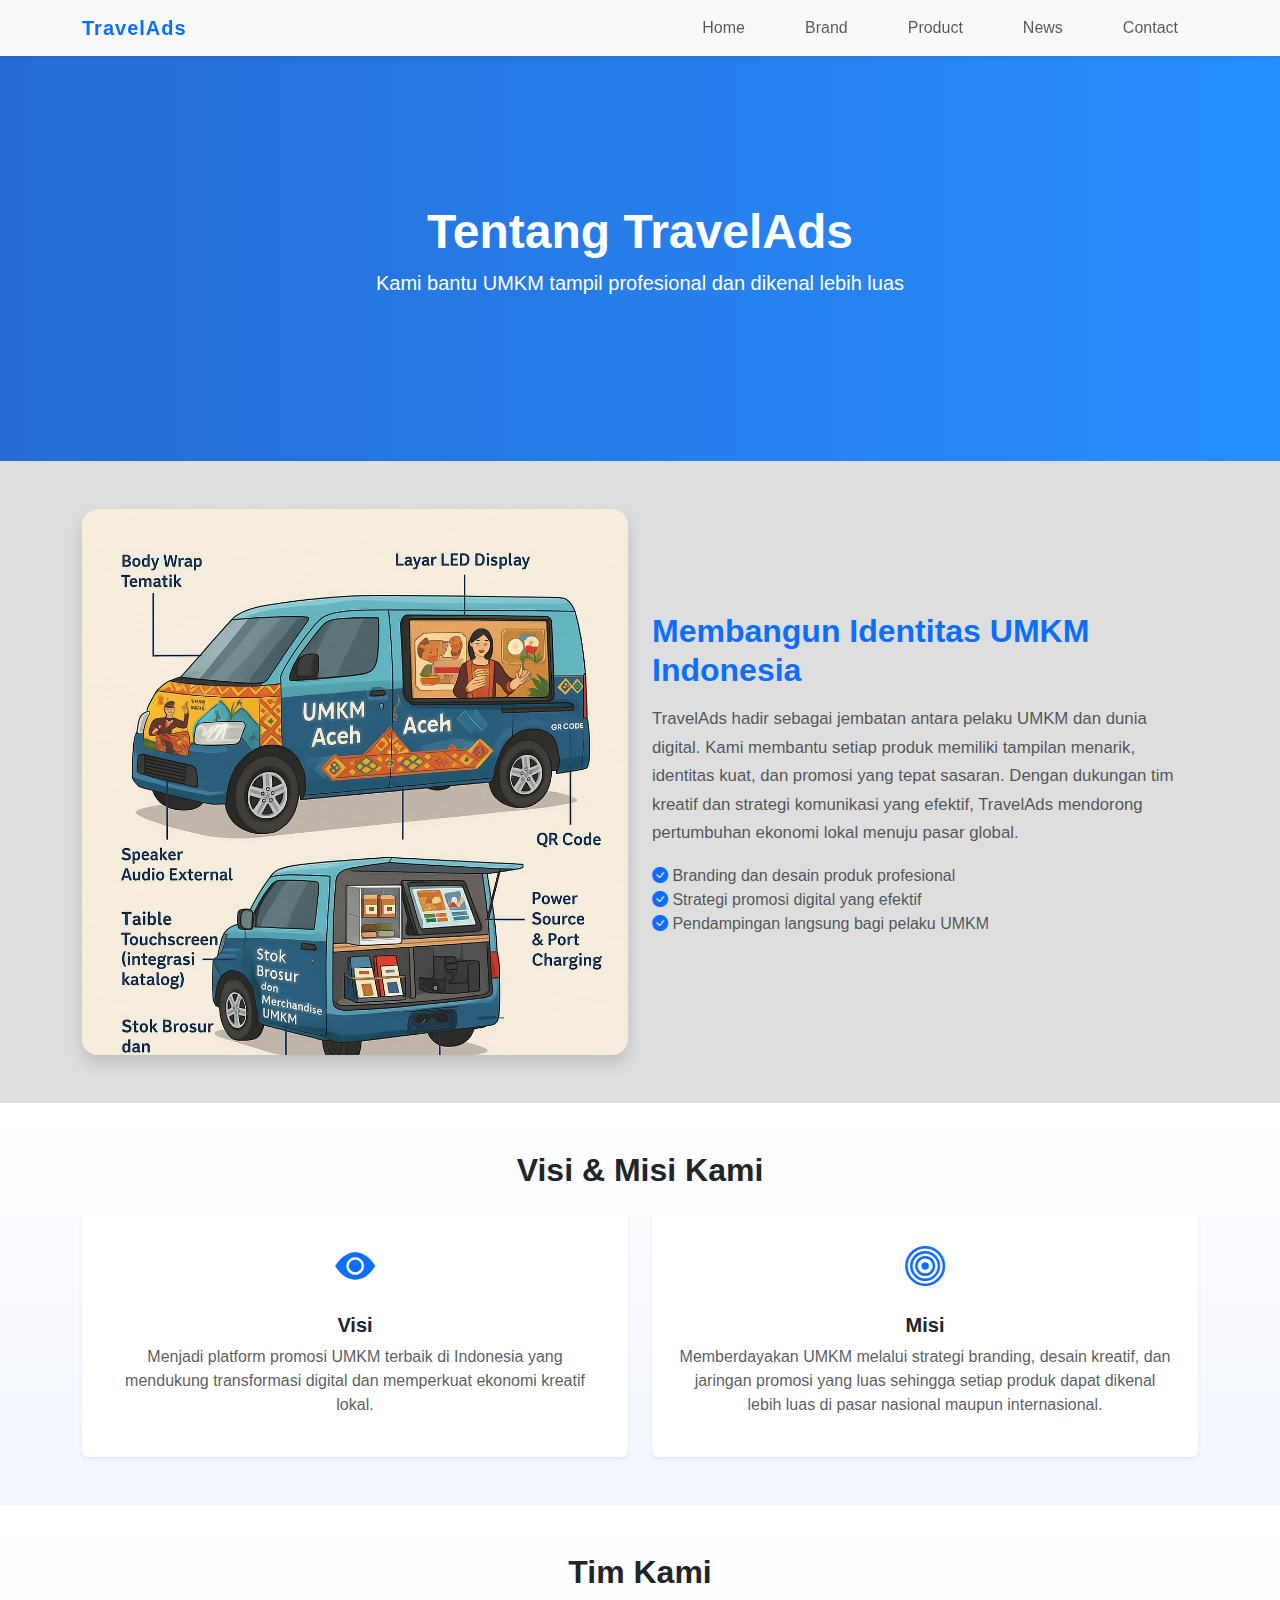
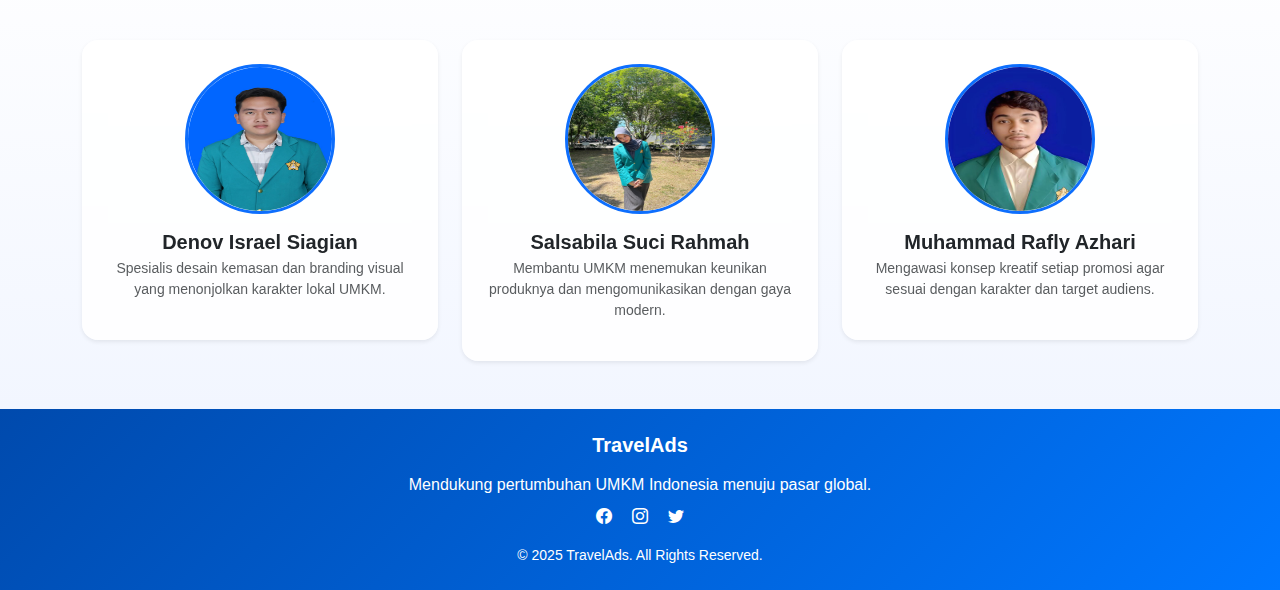
<file: brand.html>
<!DOCTYPE html>
<html lang="id">

<head>
    <meta charset="UTF-8">
    <meta name="viewport" content="width=device-width, initial-scale=1">
    <title>TravelAds | Brand Profile</title>

    <!-- Bootstrap CSS -->
    <link href="https://cdn.jsdelivr.net/npm/bootstrap@5.3.3/dist/css/bootstrap.min.css" rel="stylesheet">
    <link rel="stylesheet" href="home.css">
    <link rel="stylesheet" href="https://cdn.jsdelivr.net/npm/bootstrap-icons@1.10.5/font/bootstrap-icons.css">
</head>

<body>
    <nav class="navbar navbar-expand-lg navbar-light bg-light shadow-sm sticky-top">
        <div class="container">
            <a class="navbar-brand text-primary fw-bold" href="index.html">TravelAds</a>
            <button class="navbar-toggler" type="button" data-bs-toggle="collapse" data-bs-target="#navbarNav"
                aria-controls="navbarNav" aria-expanded="false" aria-label="Toggle navigation">
                <span class="navbar-toggler-icon"></span>
            </button>

            <div class="collapse navbar-collapse justify-content-end" id="navbarNav">
                <ul class="navbar-nav">
                    <li class="nav-item"><a class="nav-link" href="index.html">Home</a></li>

                    <!-- Dropdown Brand tanpa icon -->
                    <li class="nav-item dropdown">
                        <a class="nav-link" href="brand.html" id="navbarBrand" role="button">Brand</a>
                        <ul class="dropdown-menu" aria-labelledby="navbarBrand">
                            <li><a class="dropdown-item" href="brand.html">Brand Profile</a></li>
                            <li><a class="dropdown-item" href="brand.html#team">Designer Team</a></li>
                        </ul>
                    </li>

                    <!-- Dropdown Product -->
                    <li class="nav-item dropdown">
                        <a class="nav-link" href="product.html" id="navbarProduct" role="button">Product</a>
                        <ul class="dropdown-menu" aria-labelledby="navbarProduct">
                            <li><a class="dropdown-item" href="product.html?category=food">Food & Beverage</a></li>
                            <li><a class="dropdown-item" href="product.html?category=beauty">Health & Beauty</a></li>
                            <li><a class="dropdown-item" href="product.html?category=usk">USK Store</a></li>
                        </ul>
                    </li>

                    <li class="nav-item"><a class="nav-link" href="news.html">News</a></li>
                    <li class="nav-item"><a class="nav-link" href="contact.html">Contact</a></li>
                </ul>
            </div>
        </div>
    </nav>


    <!-- Hero -->
    <section class="hero-small d-flex align-items-center text-center text-white"
        style="background: linear-gradient(to right, rgba(0,82,204,0.85), rgba(0,123,255,0.85)), url('https://images.unsplash.com/photo-1604328698692-f76ea9498e76?auto=format&fit=crop&w=1200&q=80') center/cover; height: 45vh;">
        <div class="container">
            <h1 class="display-5 fw-bold mb-2">Tentang TravelAds</h1>
            <p class="lead">Kami bantu UMKM tampil profesional dan dikenal lebih luas</p>
        </div>
    </section>

    <!-- Tentang Brand -->
    <section class="about py-5">
        <div class="container">
            <div class="row align-items-center g-4">
                <div class="col-md-6">
                    <img src="assets/brand/travelads.jpg" class="img-fluid rounded-4 shadow" alt="Tentang Kami">
                </div>
                <div class="col-md-6">
                    <h2 class="fw-bold mb-3 text-primary">Membangun Identitas UMKM Indonesia</h2>
                    <p class="text-muted">TravelAds hadir sebagai jembatan antara pelaku UMKM dan dunia digital. Kami
                        membantu setiap produk memiliki tampilan menarik, identitas kuat, dan promosi yang tepat
                        sasaran.
                        Dengan dukungan tim kreatif dan strategi komunikasi yang efektif, TravelAds mendorong
                        pertumbuhan
                        ekonomi lokal menuju pasar global.</p>
                    <ul class="list-unstyled mt-3 text-muted">
                        <li><i class="bi bi-check-circle-fill text-primary"></i> Branding dan desain produk profesional
                        </li>
                        <li><i class="bi bi-check-circle-fill text-primary"></i> Strategi promosi digital yang efektif
                        </li>
                        <li><i class="bi bi-check-circle-fill text-primary"></i> Pendampingan langsung bagi pelaku UMKM
                        </li>
                    </ul>
                </div>
            </div>
        </div>
    </section>

    <!-- Visi Misi -->
    <section class="vision bg-light py-5">
        <div class="container text-center">
            <h2 class="fw-semibold mb-4">Visi & Misi Kami</h2>
            <div class="row g-4">
                <div class="col-md-6">
                    <div class="card border-0 shadow-sm p-4 h-100">
                        <i class="bi bi-eye-fill text-primary fs-1 mb-3"></i>
                        <h5 class="fw-bold mb-2">Visi</h5>
                        <p class="text-muted">Menjadi platform promosi UMKM terbaik di Indonesia yang mendukung
                            transformasi
                            digital dan memperkuat ekonomi kreatif lokal.</p>
                    </div>
                </div>
                <div class="col-md-6">
                    <div class="card border-0 shadow-sm p-4 h-100">
                        <i class="bi bi-bullseye text-primary fs-1 mb-3"></i>
                        <h5 class="fw-bold mb-2">Misi</h5>
                        <p class="text-muted">Memberdayakan UMKM melalui strategi branding, desain kreatif, dan jaringan
                            promosi yang luas sehingga setiap produk dapat dikenal lebih luas di pasar nasional maupun
                            internasional.</p>
                    </div>
                </div>
            </div>
        </div>
    </section>

    <!-- Tim Desainer -->
    <section id="team" class="py-5 bg-light">
        <div class="container text-center">
            <h2 class="fw-semibold mb-5">Tim Kami</h2>
            <div class="row g-4 justify-content-center">
                <!-- Card 1 -->
                <div class="col-md-4">
                    <div class="team-card p-4 rounded-4 shadow-sm">
                        <div class="team-img mb-3 position-relative">
                            <img src="assets/brand/denov.jpg" class="rounded-circle border border-3 border-primary"
                                width="150" height="150" alt="Desainer 1">
                        </div>
                        <h5 class="fw-bold mb-1 text-dark">Denov Israel Siagian</h5>
                        <p class="text-muted small mb-3">Spesialis desain kemasan dan branding visual yang menonjolkan
                            karakter lokal UMKM.</p>
                    </div>
                </div>

                <!-- Card 2 -->
                <div class="col-md-4">
                    <div class="team-card p-4 rounded-4 shadow-sm">
                        <div class="team-img mb-3 position-relative">
                            <img src="assets/brand/salsabila.jpg" class="rounded-circle border border-3 border-primary"
                                width="150" height="150" alt="Desainer 2">
                        </div>
                        <h5 class="fw-bold mb-1 text-dark">Salsabila Suci Rahmah</h5>
                        <p class="text-muted small mb-3">Membantu UMKM menemukan keunikan produknya dan mengomunikasikan
                            dengan gaya modern.</p>
                    </div>
                </div>

                <!-- Card 3 -->
                <div class="col-md-4">
                    <div class="team-card p-4 rounded-4 shadow-sm">
                        <div class="team-img mb-3 position-relative">
                            <img src="assets/brand/rafly.jpg" class="rounded-circle border border-3 border-primary"
                                width="150" height="150" alt="Desainer 3">
                        </div>
                        <h5 class="fw-bold mb-1 text-dark">Muhammad Rafly Azhari</h5>
                        <p class="text-muted small mb-3">Mengawasi konsep kreatif setiap promosi agar sesuai dengan
                            karakter dan target audiens.</p>
                    </div>
                </div>
            </div>
        </div>
    </section>


    <!-- Footer -->
    <footer class="footer text-white py-4">
        <div class="container text-center">
            <h5 class="fw-bold mb-3">TravelAds</h5>
            <p class="mb-2">Mendukung pertumbuhan UMKM Indonesia menuju pasar global.</p>
            <div class="social-icons mb-3">
                <a href="#" class="text-white mx-2"><i class="bi bi-facebook"></i></a>
                <a href="#" class="text-white mx-2"><i class="bi bi-instagram"></i></a>
                <a href="#" class="text-white mx-2"><i class="bi bi-twitter"></i></a>
            </div>
            <p class="small mb-0">&copy; 2025 TravelAds. All Rights Reserved.</p>
        </div>
    </footer>

    <!-- Bootstrap JS -->
    <script src="https://cdn.jsdelivr.net/npm/bootstrap@5.3.3/dist/js/bootstrap.bundle.min.js"></script>
    <script>
        document.addEventListener("DOMContentLoaded", function () {
            // Deteksi perangkat
            const isMobile = window.matchMedia("(max-width: 991px)").matches;

            if (isMobile) {
                // Untuk mobile: klik = toggle dropdown
                document.querySelectorAll(".nav-item.dropdown > a").forEach((dropdownToggle) => {
                    dropdownToggle.addEventListener("click", function (e) {
                        e.preventDefault(); // cegah langsung pindah
                        const menu = this.nextElementSibling;

                        // Tutup dropdown lain
                        document.querySelectorAll(".dropdown-menu.show").forEach((openMenu) => {
                            if (openMenu !== menu) openMenu.classList.remove("show");
                        });

                        menu.classList.toggle("show");
                    });
                });
            }
        });
    </script>

</body>


</html>
</file>
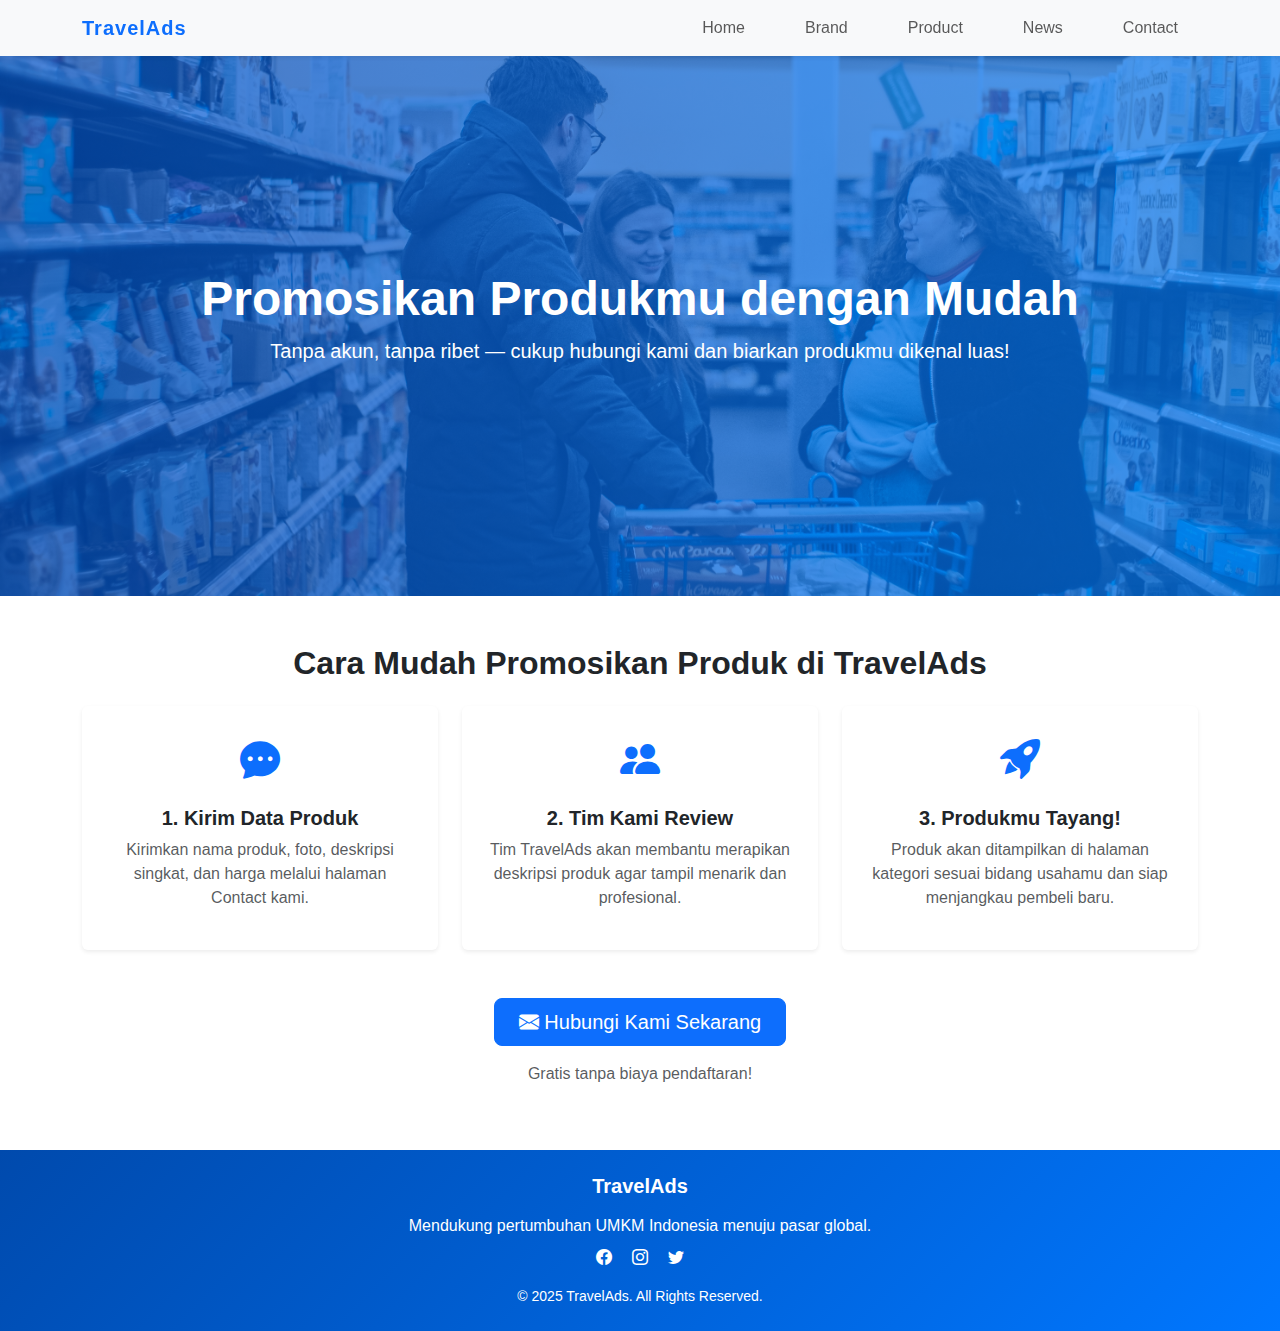
<file: news.html>
<!DOCTYPE html>
<html lang="id">

<head>
    <meta charset="UTF-8">
    <meta name="viewport" content="width=device-width, initial-scale=1">
    <title>TravelAds | Panduan Promosi UMKM</title>

    <!-- Bootstrap CSS -->
    <link href="https://cdn.jsdelivr.net/npm/bootstrap@5.3.3/dist/css/bootstrap.min.css" rel="stylesheet">
    <link rel="stylesheet" href="home.css">
    <link rel="stylesheet" href="https://cdn.jsdelivr.net/npm/bootstrap-icons@1.10.5/font/bootstrap-icons.css">
</head>

<body>
    <!-- Navbar -->
    <!-- Navbar -->
    <nav class="navbar navbar-expand-lg navbar-light bg-light shadow-sm sticky-top">
        <div class="container">
            <a class="navbar-brand text-primary fw-bold" href="index.html">TravelAds</a>
            <button class="navbar-toggler" type="button" data-bs-toggle="collapse" data-bs-target="#navbarNav"
                aria-controls="navbarNav" aria-expanded="false" aria-label="Toggle navigation">
                <span class="navbar-toggler-icon"></span>
            </button>

            <div class="collapse navbar-collapse justify-content-end" id="navbarNav">
                <ul class="navbar-nav">
                    <li class="nav-item"><a class="nav-link" href="index.html">Home</a></li>

                    <!-- Dropdown Brand tanpa icon -->
                    <li class="nav-item dropdown">
                        <a class="nav-link" href="brand.html" id="navbarBrand" role="button">Brand</a>
                        <ul class="dropdown-menu" aria-labelledby="navbarBrand">
                            <li><a class="dropdown-item" href="brand.html">Brand Profile</a></li>
                            <li><a class="dropdown-item" href="brand.html#team">Designer Team</a></li>
                        </ul>
                    </li>

                    <!-- Dropdown Product -->
                    <li class="nav-item dropdown">
                        <a class="nav-link" href="product.html" id="navbarProduct" role="button">Product</a>
                        <ul class="dropdown-menu" aria-labelledby="navbarProduct">
                            <li><a class="dropdown-item" href="product.html?category=food">Food & Beverage</a></li>
                            <li><a class="dropdown-item" href="product.html?category=beauty">Health & Beauty</a></li>
                            <li><a class="dropdown-item" href="product.html?category=usk">USK Store</a></li>
                        </ul>
                    </li>

                    <li class="nav-item"><a class="nav-link" href="news.html">News</a></li>
                    <li class="nav-item"><a class="nav-link" href="contact.html">Contact</a></li>
                </ul>
            </div>
        </div>
    </nav>


    <!-- Hero -->
    <section class="hero-small d-flex align-items-center text-center text-white ini" style="background: linear-gradient(to right, rgba(0,82,204,0.7), rgba(0,123,255,0.7)), 
           url('assets/news/hero.jpg') center/cover no-repeat; 
           height: 60vh;">
        <div class="container">
            <h1 class="display-5 fw-bold mb-2">Promosikan Produkmu dengan Mudah</h1>
            <p class="lead">Tanpa akun, tanpa ribet — cukup hubungi kami dan biarkan produkmu dikenal luas!</p>
        </div>
    </section>

    <!-- Langkah Promosi -->
    <section class="steps py-5">
        <div class="container text-center">
            <h2 class="fw-semibold mb-4">Cara Mudah Promosikan Produk di TravelAds</h2>
            <div class="row g-4 justify-content-center">
                <div class="col-md-4">
                    <div class="card border-0 shadow-sm p-4 h-100">
                        <i class="bi bi-chat-dots-fill text-primary fs-1 mb-3"></i>
                        <h5 class="fw-bold mb-2">1. Kirim Data Produk</h5>
                        <p class="text-muted">Kirimkan nama produk, foto, deskripsi singkat, dan harga melalui halaman
                            Contact kami.</p>
                    </div>
                </div>
                <div class="col-md-4">
                    <div class="card border-0 shadow-sm p-4 h-100">
                        <i class="bi bi-people-fill text-primary fs-1 mb-3"></i>
                        <h5 class="fw-bold mb-2">2. Tim Kami Review</h5>
                        <p class="text-muted">Tim TravelAds akan membantu merapikan deskripsi produk agar tampil menarik
                            dan profesional.</p>
                    </div>
                </div>
                <div class="col-md-4">
                    <div class="card border-0 shadow-sm p-4 h-100">
                        <i class="bi bi-rocket-takeoff-fill text-primary fs-1 mb-3"></i>
                        <h5 class="fw-bold mb-2">3. Produkmu Tayang!</h5>
                        <p class="text-muted">Produk akan ditampilkan di halaman kategori sesuai bidang usahamu dan siap
                            menjangkau pembeli baru.</p>
                    </div>
                </div>
            </div>

            <!-- CTA -->
            <div class="mt-5">
                <a href="contact.html" class="btn btn-primary btn-lg px-4 py-2">
                    <i class="bi bi-envelope-fill"></i> Hubungi Kami Sekarang
                </a>
                <p class="text-muted mt-3">Gratis tanpa biaya pendaftaran!</p>
            </div>
        </div>
    </section>

    <!-- Footer -->
    <footer class="footer text-white py-4">
        <div class="container text-center">
            <h5 class="fw-bold mb-3">TravelAds</h5>
            <p class="mb-2">Mendukung pertumbuhan UMKM Indonesia menuju pasar global.</p>
            <div class="social-icons mb-3">
                <a href="#" class="text-white mx-2"><i class="bi bi-facebook"></i></a>
                <a href="#" class="text-white mx-2"><i class="bi bi-instagram"></i></a>
                <a href="#" class="text-white mx-2"><i class="bi bi-twitter"></i></a>
            </div>
            <p class="small mb-0">&copy; 2025 TravelAds. All Rights Reserved.</p>
        </div>
    </footer>

    <!-- Bootstrap JS -->
    <script src="https://cdn.jsdelivr.net/npm/bootstrap@5.3.3/dist/js/bootstrap.bundle.min.js"></script>

    <script>
        document.addEventListener("DOMContentLoaded", function () {
            // Deteksi perangkat
            const isMobile = window.matchMedia("(max-width: 991px)").matches;

            if (isMobile) {
                // Untuk mobile: klik = toggle dropdown
                document.querySelectorAll(".nav-item.dropdown > a").forEach((dropdownToggle) => {
                    dropdownToggle.addEventListener("click", function (e) {
                        e.preventDefault(); // cegah langsung pindah
                        const menu = this.nextElementSibling;

                        // Tutup dropdown lain
                        document.querySelectorAll(".dropdown-menu.show").forEach((openMenu) => {
                            if (openMenu !== menu) openMenu.classList.remove("show");
                        });

                        menu.classList.toggle("show");
                    });
                });
            }
        });
    </script>
</body>

</html>
</file>
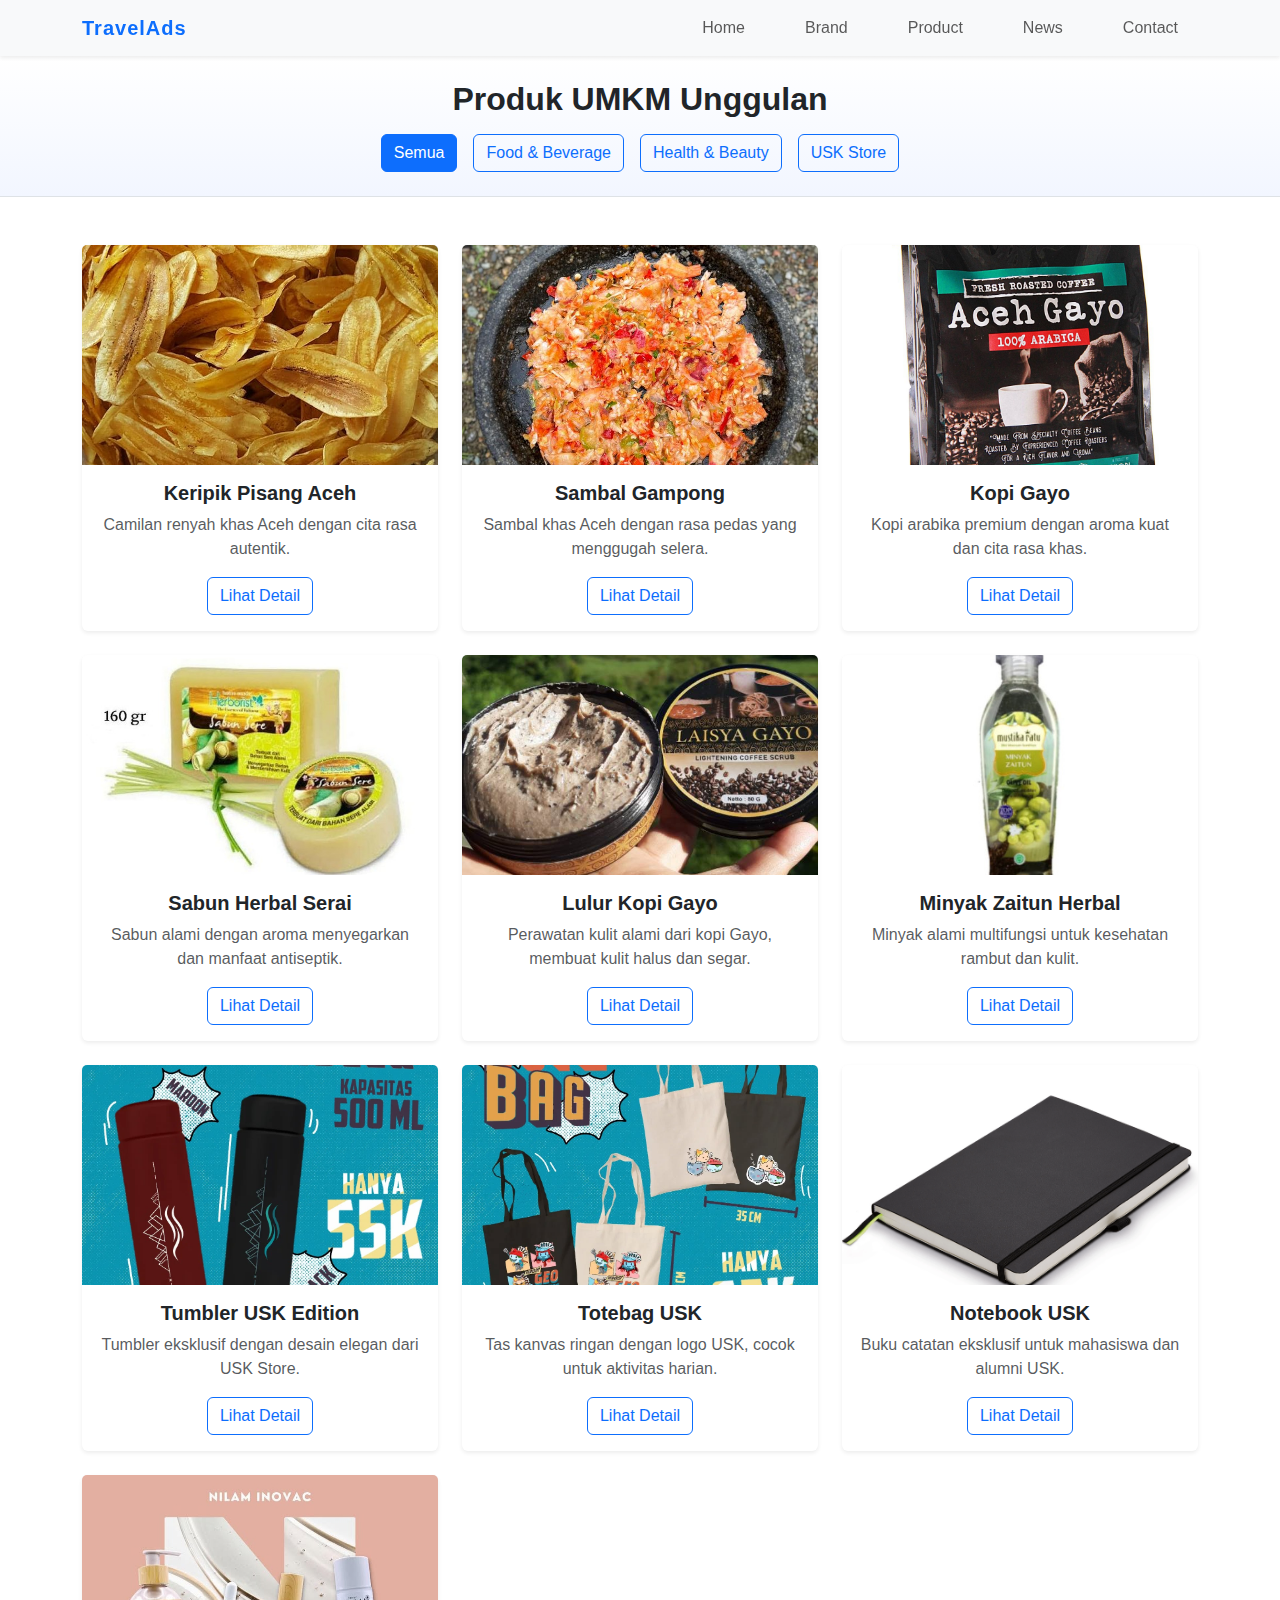
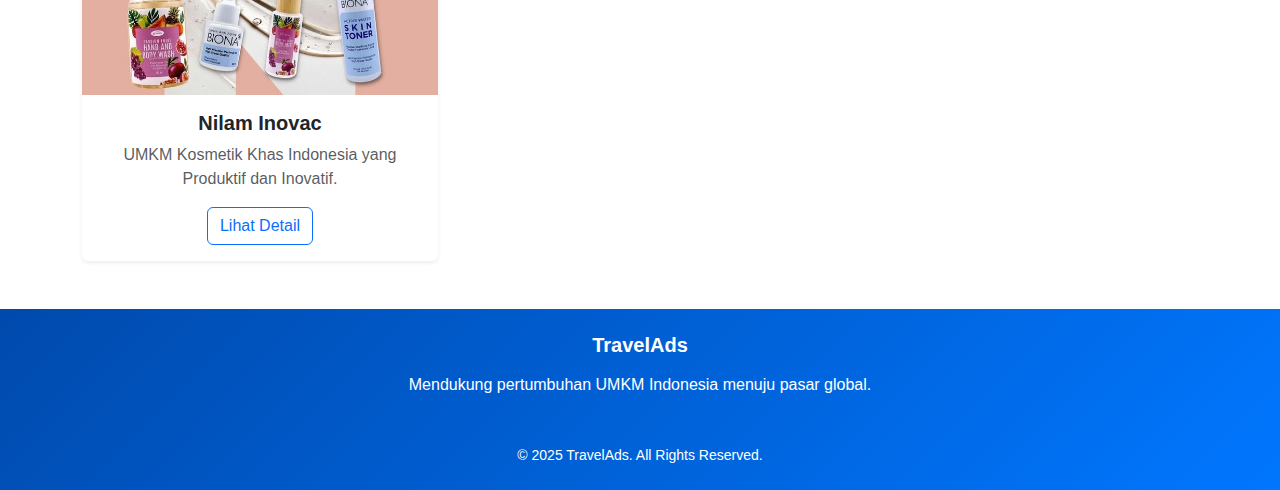
<file: product.html>
<!DOCTYPE html>
<html lang="id">

<head>
    <meta charset="UTF-8">
    <meta name="viewport" content="width=device-width, initial-scale=1">
    <title>TravelAds | Produk UMKM</title>

    <!-- Bootstrap CSS -->
    <link href="https://cdn.jsdelivr.net/npm/bootstrap@5.3.3/dist/css/bootstrap.min.css" rel="stylesheet">
    <link rel="stylesheet" href="home.css">
</head>

<body>
   <nav class="navbar navbar-expand-lg navbar-light bg-light shadow-sm sticky-top">
        <div class="container">
            <a class="navbar-brand text-primary fw-bold" href="index.html">TravelAds</a>
            <button class="navbar-toggler" type="button" data-bs-toggle="collapse" data-bs-target="#navbarNav"
                aria-controls="navbarNav" aria-expanded="false" aria-label="Toggle navigation">
                <span class="navbar-toggler-icon"></span>
            </button>

            <div class="collapse navbar-collapse justify-content-end" id="navbarNav">
                <ul class="navbar-nav">
                    <li class="nav-item"><a class="nav-link" href="index.html">Home</a></li>

                    <!-- Dropdown Brand tanpa icon -->
                    <li class="nav-item dropdown">
                        <a class="nav-link" href="brand.html" id="navbarBrand" role="button">Brand</a>
                        <ul class="dropdown-menu" aria-labelledby="navbarBrand">
                            <li><a class="dropdown-item" href="brand.html">Brand Profile</a></li>
                            <li><a class="dropdown-item" href="brand.html#team">Designer Team</a></li>
                        </ul>
                    </li>

                    <!-- Dropdown Product -->
                    <li class="nav-item dropdown">
                        <a class="nav-link" href="product.html" id="navbarProduct" role="button">Product</a>
                        <ul class="dropdown-menu" aria-labelledby="navbarProduct">
                            <li><a class="dropdown-item" href="product.html?category=food">Food & Beverage</a></li>
                            <li><a class="dropdown-item" href="product.html?category=beauty">Health & Beauty</a></li>
                            <li><a class="dropdown-item" href="product.html?category=usk">USK Store</a></li>
                        </ul>
                    </li>

                    <li class="nav-item"><a class="nav-link" href="news.html">News</a></li>
                    <li class="nav-item"><a class="nav-link" href="contact.html">Contact</a></li>
                </ul>
            </div>
        </div>
    </nav>




    <!-- Filter Kategori -->
    <section class="product-filter py-4 bg-light border-bottom">
        <div class="container text-center">
            <h2 class="fw-semibold mb-3">Produk UMKM Unggulan</h2>
            <div class="d-inline-flex gap-3 flex-wrap justify-content-center">
                <button class="btn btn-outline-primary active" data-category="all">Semua</button>
                <button class="btn btn-outline-primary" data-category="food">Food & Beverage</button>
                <button class="btn btn-outline-primary" data-category="beauty">Health & Beauty</button>
                <button class="btn btn-outline-primary" data-category="usk">USK Store</button>
            </div>
        </div>
    </section>

    <!-- Daftar Produk -->
    <section class="product-list py-5">
        <div class="container">
            <div class="row g-4" id="productContainer">

                <!-- ===== FOOD CATEGORY ===== -->
                <div class="col-md-4 product-item" data-category="food">
                    <div class="card h-100 border-0 shadow-sm">
                        <img src="assets/product/food1.jpg" class="card-img-top" alt="Keripik Pisang Aceh">
                        <div class="card-body text-center">
                            <h5 class="fw-bold mb-2">Keripik Pisang Aceh</h5>
                            <p class="text-muted">Camilan renyah khas Aceh dengan cita rasa autentik.</p>
                            <button class="btn btn-outline-primary" data-bs-toggle="modal"
                                data-bs-target="#productModal1">Lihat Detail</button>
                        </div>
                    </div>
                </div>

                <div class="col-md-4 product-item" data-category="food">
                    <div class="card h-100 border-0 shadow-sm">
                        <img src="assets/product/food2.jpg" class="card-img-top" alt="Sambal Gampong">
                        <div class="card-body text-center">
                            <h5 class="fw-bold mb-2">Sambal Gampong</h5>
                            <p class="text-muted">Sambal khas Aceh dengan rasa pedas yang menggugah selera.</p>
                            <button class="btn btn-outline-primary" data-bs-toggle="modal"
                                data-bs-target="#productModal4">Lihat Detail</button>
                        </div>
                    </div>
                </div>

                <div class="col-md-4 product-item" data-category="food">
                    <div class="card h-100 border-0 shadow-sm">
                        <img src="assets/product/food3.jpg" class="card-img-top" alt="Kopi Gayo">
                        <div class="card-body text-center">
                            <h5 class="fw-bold mb-2">Kopi Gayo</h5>
                            <p class="text-muted">Kopi arabika premium dengan aroma kuat dan cita rasa khas.</p>
                            <button class="btn btn-outline-primary" data-bs-toggle="modal"
                                data-bs-target="#productModal5">Lihat Detail</button>
                        </div>
                    </div>
                </div>

                <!-- ===== BEAUTY CATEGORY ===== -->
                <div class="col-md-4 product-item" data-category="beauty">
                    <div class="card h-100 border-0 shadow-sm">
                        <img src="assets/product/beauty1.jpg" class="card-img-top" alt="Sabun Herbal Serai">
                        <div class="card-body text-center">
                            <h5 class="fw-bold mb-2">Sabun Herbal Serai</h5>
                            <p class="text-muted">Sabun alami dengan aroma menyegarkan dan manfaat antiseptik.</p>
                            <button class="btn btn-outline-primary" data-bs-toggle="modal"
                                data-bs-target="#productModal2">Lihat Detail</button>
                        </div>
                    </div>
                </div>

                <div class="col-md-4 product-item" data-category="beauty">
                    <div class="card h-100 border-0 shadow-sm">
                        <img src="assets/product/beauty2.jpg" class="card-img-top" alt="Lulur Kopi Gayo">
                        <div class="card-body text-center">
                            <h5 class="fw-bold mb-2">Lulur Kopi Gayo</h5>
                            <p class="text-muted">Perawatan kulit alami dari kopi Gayo, membuat kulit halus dan segar.
                            </p>
                            <button class="btn btn-outline-primary" data-bs-toggle="modal"
                                data-bs-target="#productModal6">Lihat Detail</button>
                        </div>
                    </div>
                </div>

                <div class="col-md-4 product-item" data-category="beauty">
                    <div class="card h-100 border-0 shadow-sm">
                        <img src="assets/product/beauty3.jpg" class="card-img-top" alt="Minyak Zaitun Herbal">
                        <div class="card-body text-center">
                            <h5 class="fw-bold mb-2">Minyak Zaitun Herbal</h5>
                            <p class="text-muted">Minyak alami multifungsi untuk kesehatan rambut dan kulit.</p>
                            <button class="btn btn-outline-primary" data-bs-toggle="modal"
                                data-bs-target="#productModal7">Lihat Detail</button>
                        </div>
                    </div>
                </div>

                <!-- ===== USK STORE CATEGORY ===== -->
                <div class="col-md-4 product-item" data-category="usk">
                    <div class="card h-100 border-0 shadow-sm">
                        <img src="assets/product/usk1.png" class="card-img-top" alt="Tumbler USK Edition">
                        <div class="card-body text-center">
                            <h5 class="fw-bold mb-2">Tumbler USK Edition</h5>
                            <p class="text-muted">Tumbler eksklusif dengan desain elegan dari USK Store.</p>
                            <button class="btn btn-outline-primary" data-bs-toggle="modal"
                                data-bs-target="#productModal3">Lihat Detail</button>
                        </div>
                    </div>
                </div>

                <div class="col-md-4 product-item" data-category="usk">
                    <div class="card h-100 border-0 shadow-sm">
                        <img src="assets/product/usk2.jpg" class="card-img-top" alt="Totebag USK">
                        <div class="card-body text-center">
                            <h5 class="fw-bold mb-2">Totebag USK</h5>
                            <p class="text-muted">Tas kanvas ringan dengan logo USK, cocok untuk aktivitas harian.</p>
                            <button class="btn btn-outline-primary" data-bs-toggle="modal"
                                data-bs-target="#productModal8">Lihat Detail</button>
                        </div>
                    </div>
                </div>

                <div class="col-md-4 product-item" data-category="usk">
                    <div class="card h-100 border-0 shadow-sm">
                        <img src="assets/product/usk3.jpg" class="card-img-top" alt="Notebook USK">
                        <div class="card-body text-center">
                            <h5 class="fw-bold mb-2">Notebook USK</h5>
                            <p class="text-muted">Buku catatan eksklusif untuk mahasiswa dan alumni USK.</p>
                            <button class="btn btn-outline-primary" data-bs-toggle="modal"
                                data-bs-target="#productModal9">Lihat Detail</button>
                        </div>
                    </div>
                </div>

                <div class="col-md-4 product-item" data-category="usk">
                    <div class="card h-100 border-0 shadow-sm">
                        <img src="assets/product/usk4.jpg" class="card-img-top" alt="Notebook USK">
                        <div class="card-body text-center">
                            <h5 class="fw-bold mb-2">Nilam Inovac</h5>
                            <p class="text-muted">UMKM Kosmetik Khas Indonesia yang Produktif dan Inovatif.</p>
                            <button class="btn btn-outline-primary" data-bs-toggle="modal"
                                data-bs-target="#productModal10">Lihat Detail</button>
                        </div>
                    </div>
                </div>

            </div>
        </div>
    </section>

    <!-- ===== MODAL PRODUK ===== -->
    <!-- Modal 1 -->
    <div class="modal fade" id="productModal1" tabindex="-1">
        <div class="modal-dialog modal-dialog-centered">
            <div class="modal-content p-3">
                <img src="assets/product/food1.jpg" class="img-fluid rounded mb-3" alt="">
                <h4>Keripik Pisang Aceh</h4>
                <p>Camilan khas Aceh dengan cita rasa manis gurih. Diproduksi oleh UMKM lokal dengan bahan berkualitas.
                </p>
            </div>
        </div>
    </div>

    <!-- Modal 2 -->
    <div class="modal fade" id="productModal2" tabindex="-1">
        <div class="modal-dialog modal-dialog-centered">
            <div class="modal-content p-3">
                <img src="assets/product/beauty1.jpg" class="img-fluid rounded mb-3" alt="">
                <h4>Sabun Herbal Serai</h4>
                <p>Terbuat dari bahan alami serai dan minyak kelapa. Membersihkan kulit tanpa membuat kering.</p>
            </div>
        </div>
    </div>

    <!-- Modal 3 -->
    <div class="modal fade" id="productModal3" tabindex="-1">
        <div class="modal-dialog modal-dialog-centered">
            <div class="modal-content p-3">
                <img src="assets/product/usk1.png" class="img-fluid rounded mb-3" alt="">
                <h4>Tumbler USK Edition</h4>
                <p>Tumbler eksklusif dengan desain USK elegan. Cocok untuk mahasiswa dan alumni.</p>
            </div>
        </div>
    </div>

    <!-- Modal 4 -->
    <div class="modal fade" id="productModal4" tabindex="-1">
        <div class="modal-dialog modal-dialog-centered">
            <div class="modal-content p-3">
                <img src="assets/product/food2.jpg" class="img-fluid rounded mb-3" alt="">
                <h4>Sambal Gampong</h4>
                <p>Sambal pedas khas Aceh dengan bahan segar dan rasa otentik.</p>
            </div>
        </div>
    </div>

    <!-- Modal 5 -->
    <div class="modal fade" id="productModal5" tabindex="-1">
        <div class="modal-dialog modal-dialog-centered">
            <div class="modal-content p-3">
                <img src="assets/product/food3.jpg" class="img-fluid rounded mb-3" alt="">
                <h4>Kopi Gayo</h4>
                <p>Kopi arabika premium dengan aroma kuat dan cita rasa khas Gayo, cocok untuk pecinta kopi sejati.</p>
            </div>
        </div>
    </div>

    <!-- Modal 6 -->
    <div class="modal fade" id="productModal6" tabindex="-1">
        <div class="modal-dialog modal-dialog-centered">
            <div class="modal-content p-3">
                <img src="assets/product/beauty2.jpg" class="img-fluid rounded mb-3" alt="">
                <h4>Lulur Kopi Gayo</h4>
                <p>Perawatan kulit alami yang membantu mengangkat sel kulit mati dan memberikan kelembutan alami.</p>
            </div>
        </div>
    </div>

    <!-- Modal 7 -->
    <div class="modal fade" id="productModal7" tabindex="-1">
        <div class="modal-dialog modal-dialog-centered">
            <div class="modal-content p-3">
                <img src="assets/product/beauty3.jpg" class="img-fluid rounded mb-3" alt="">
                <h4>Minyak Zaitun Herbal</h4>
                <p>Minyak serbaguna untuk perawatan rambut dan kulit, dibuat dari zaitun pilihan.</p>
            </div>
        </div>
    </div>

    <!-- Modal 8 -->
    <div class="modal fade" id="productModal8" tabindex="-1">
        <div class="modal-dialog modal-dialog-centered">
            <div class="modal-content p-3">
                <img src="assets/product/usk2.jpg" class="img-fluid rounded mb-3" alt="">
                <h4>Totebag USK</h4>
                <p>Tas kanvas ringan dengan desain minimalis, ramah lingkungan, dan bergaya.</p>
            </div>
        </div>
    </div>

    <!-- Modal 9 -->
    <div class="modal fade" id="productModal9" tabindex="-1">
        <div class="modal-dialog modal-dialog-centered">
            <div class="modal-content p-3">
                <img src="assets/product/usk3.jpg" class="img-fluid rounded mb-3" alt="">
                <h4>Notebook USK</h4>
                <p>Buku catatan eksklusif untuk mahasiswa dan alumni USK. Kertas tebal, desain elegan.</p>
            </div>
        </div>
    </div>

    <div class="modal fade" id="productModal10" tabindex="-1">
        <div class="modal-dialog modal-dialog-centered">
            <div class="modal-content p-3">
                <img src="assets/product/usk4.jpg" class="img-fluid rounded mb-3" alt="">
                <h4>Nilam Inovac</h4>
                <p>Inovac merupakan Koperasi Produsen di Aceh yang paling banyak output NIE (Nomor Izin Edar) sehingga sangat mendukung program dari BPOM.</p>
            </div>
        </div>
    </div>

    <!-- Footer -->
    <footer class="footer text-white py-4">
        <div class="container text-center">
            <h5 class="fw-bold mb-3">TravelAds</h5>
            <p class="mb-2">Mendukung pertumbuhan UMKM Indonesia menuju pasar global.</p>
            <div class="social-icons mb-3">
                <a href="#" class="text-white mx-2"><i class="bi bi-facebook"></i></a>
                <a href="#" class="text-white mx-2"><i class="bi bi-instagram"></i></a>
                <a href="#" class="text-white mx-2"><i class="bi bi-twitter"></i></a>
            </div>
            <p class="small mb-0">&copy; 2025 TravelAds. All Rights Reserved.</p>
        </div>
    </footer>

    <!-- Bootstrap JS -->
    <script src="https://cdn.jsdelivr.net/npm/bootstrap@5.3.3/dist/js/bootstrap.bundle.min.js"></script>

    <script>
        const filterButtons = document.querySelectorAll('.product-filter button');
        const productItems = document.querySelectorAll('.product-item');

        function setActiveCategory(category) {
            filterButtons.forEach(btn => {
                btn.classList.toggle('active', btn.dataset.category === category);
            });
            productItems.forEach(item => {
                item.style.display = category === 'all' || item.dataset.category === category ? 'block' : 'none';
            });
        }

        const params = new URLSearchParams(window.location.search);
        const categoryParam = params.get('category') || 'all';
        setActiveCategory(categoryParam);

        filterButtons.forEach(btn => {
            btn.addEventListener('click', () => {
                setActiveCategory(btn.dataset.category);
            });
        });

        document.addEventListener("DOMContentLoaded", function () {
            // Deteksi perangkat
            const isMobile = window.matchMedia("(max-width: 991px)").matches;

            if (isMobile) {
                // Untuk mobile: klik = toggle dropdown
                document.querySelectorAll(".nav-item.dropdown > a").forEach((dropdownToggle) => {
                    dropdownToggle.addEventListener("click", function (e) {
                        e.preventDefault(); // cegah langsung pindah
                        const menu = this.nextElementSibling;

                        // Tutup dropdown lain
                        document.querySelectorAll(".dropdown-menu.show").forEach((openMenu) => {
                            if (openMenu !== menu) openMenu.classList.remove("show");
                        });

                        menu.classList.toggle("show");
                    });
                });
            }
        });
    </script>
</body>

</html>
</file>
<file: home.css>
body {
    font-family: 'Poppins', sans-serif;
}

/* Navbar styling */
.navbar-brand {
    font-weight: 600;
    letter-spacing: 1px;
}

/* Jarak antar menu navbar */
.navbar-nav .nav-item {
    margin-left: 20px;
}

.navbar-nav .nav-link {
    margin: 0 12px;
}

/* Dropdown muncul saat hover */
.navbar .dropdown:hover .dropdown-menu {
    display: block;
    margin-top: 0;
}

/* Efek halus saat dropdown muncul */
.dropdown-menu {
    transition: all 0.2s ease-in-out;
}

/* Hover efek */
.nav-link:hover,
.dropdown-item:hover {
    color: #0d6efd;
}

/* Aktif menu */
.nav-link.active {
    font-weight: 600;
    color: #0d6efd !important;
}


/* === HERO SECTION === */
.hero {
    background: linear-gradient(rgba(0, 0, 0, 0.4), rgba(0, 0, 0, 0.5)),
        url('assets/home/hero.jpg') center/cover no-repeat;
    min-height: 80vh;
}

.hero h1 span {
    color: #ffc107;
}

.hero .btn-primary {
    background-color: #0d6efd;
    border: none;
    transition: all 0.3s ease;
}

.hero .btn-primary:hover {
    background-color: #0b5ed7;
    transform: scale(1.05);
}

/* === ABOUT SECTION === */
.about {
    background-color: #dedede;
}

.about h2 {
    color: #0d6efd;
}

.about p {
    line-height: 1.7;
    font-size: 1.05rem;
}

/* === PREVIEW SECTION === */
.preview {
    background-color: #ffffff;
}

.preview h2 {
    color: #0d6efd;
    margin-bottom: 0.5rem;
}

.preview .card {
    border-radius: 16px;
    transition: all 0.3s ease;
    overflow: hidden;
}

.preview .card:hover {
    transform: translateY(-6px);
    box-shadow: 0 8px 20px rgba(0, 0, 0, 0.1);
}

.preview .card img {
    height: 220px;
    object-fit: cover;
}

.preview .btn-outline-primary {
    border-width: 2px;
    border-radius: 50px;
    padding: 0.5rem 1.25rem;
    transition: all 0.3s ease;
}

.preview .btn-outline-primary:hover {
    background-color: #0d6efd;
    color: #fff;
}


section.bg-light {
    background: linear-gradient(180deg, #ffffff 0%, #f2f6ff 100%);
}

.product-card img {
    height: 240px;
    object-fit: cover;
}

.product-card:hover {
    transform: translateY(-5px);
    transition: 0.3s;
    box-shadow: 0 8px 18px rgba(0, 0, 0, 0.1);
}

/* Cards */
.card img {
    height: 220px;
    object-fit: cover;
}

.card:hover {
    transform: translateY(-6px);
    transition: 0.3s ease;
    box-shadow: 0 8px 20px rgba(0, 0, 0, 0.1);
}

/* Footer */
.footer {
    background: linear-gradient(135deg, #004aad, #0077ff);
}

.footer a:hover {
    text-decoration: underline;
}

/* TIM KAMI */
.team-card {
    background: rgba(255, 255, 255, 0.85);
    backdrop-filter: blur(10px);
    transition: all 0.3s ease;
}

.team-card:hover {
    transform: translateY(-8px);
    box-shadow: 0 6px 20px rgba(0, 0, 0, 0.1);
}

.team-img img {
    transition: transform 0.3s ease;
}

.team-card:hover .team-img img {
    transform: scale(1.05);
}

.team-card a:hover {
    color: #007bff !important;
}

/* Dropdown hover hanya aktif di desktop */
@media (min-width: 992px) {
    .navbar .dropdown:hover .dropdown-menu {
        display: block;
        margin-top: 0;
    }
}

/* Hilangkan ikon default Bootstrap pada toggle */
.navbar .dropdown-toggle::after {
    display: none;
}

/* Jarak antar item navbar */
.navbar-nav .nav-link {
    padding: 0.5rem 1rem;
}


/* Responsif */
@media (max-width: 768px) {
    .hero {
        height: 70vh;
        padding: 2rem 1rem;
    }

    .hero h1 {
        font-size: 1.8rem;
    }

    .hero p {
        font-size: 1rem;
    }

    .preview .card img {
        height: 180px;
    }
}
</file>
